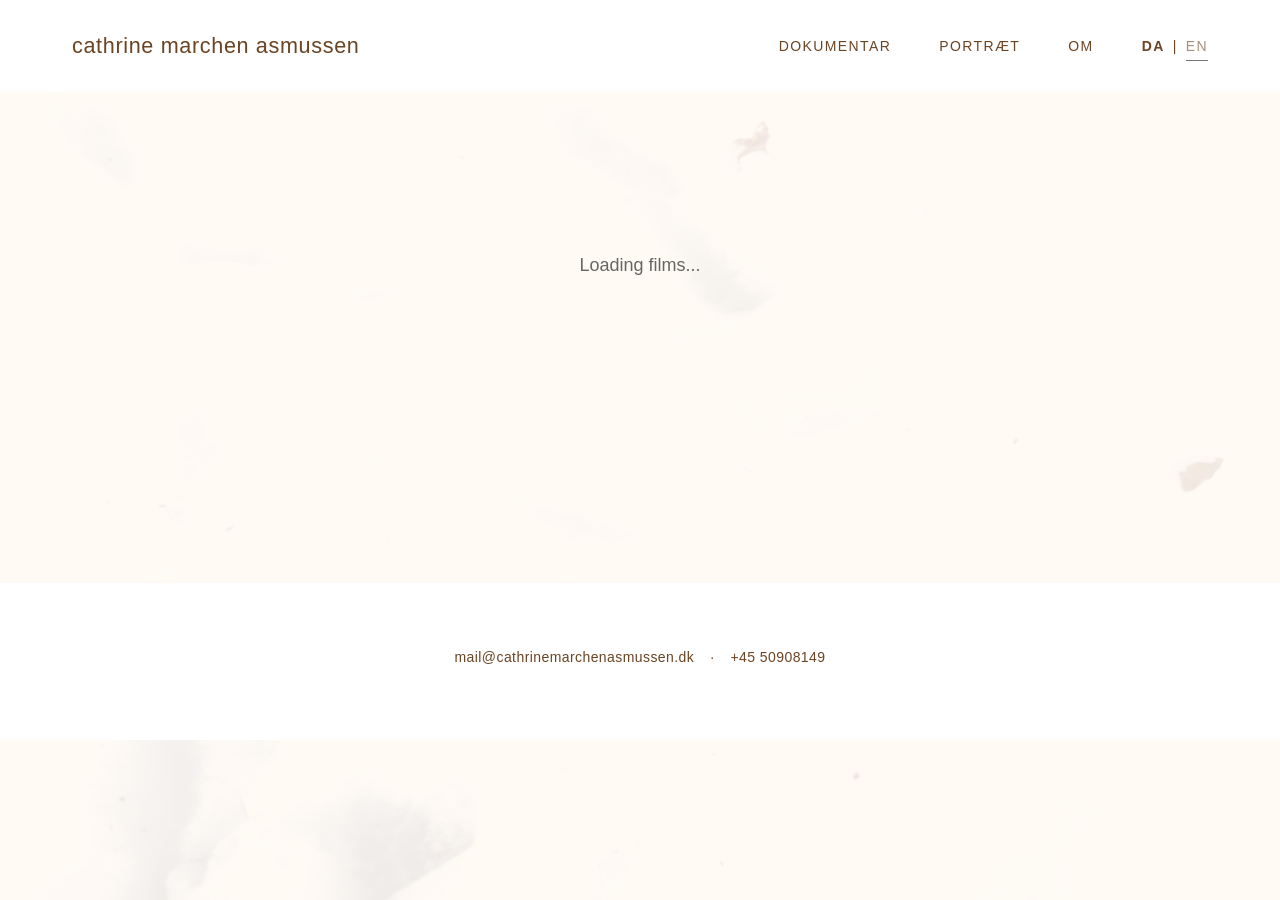
<file: index.html>
<!DOCTYPE html>
<html lang="da">
<head>
    <meta charset="UTF-8">
    <meta name="viewport" content="width=device-width, initial-scale=1.0">
        
    <!-- SEO Meta Tags -->
    <title>Cathrine Marchen Asmussen - Dokumentarfilmsinstruktør</title>
    <meta name="description" content="Dansk instruktør, manuskriptforfatter, fotograf og filmklipper. Autodidakt. Født i 1967. Opvokset i København. Danish director, screenwriter, photographer...">
    <meta name="keywords" content="Cathrine Marchen Asmussen, dokumentarist, documentary filmmaker, dansk dokumentar, Danish filmmaker, MIN TRO, MY FAITH series, portrætfilm, portrait films">
    <meta name="author" content="Cathrine Marchen Asmussen">
    <link rel="canonical" href="https://cathrinemarchenasmussen.dk/">
    
    <!-- Language -->
    <meta http-equiv="content-language" content="da, en">
    
    <!-- Open Graph / Social Media -->
    <meta property="og:title" content="Cathrine Marchen Asmussen - Dokumentarist">
    <meta property="og:description" content="Dansk dokumentarist med fokus på portrætfilm og trosdokumentarer">
    <meta property="og:type" content="website">
    <meta property="og:url" content="https://cathrinemarchenasmussen.dk/">
    <meta property="og:site_name" content="Cathrine Marchen Asmussen">
    <meta property="og:locale" content="da_DK">
    <meta property="og:locale:alternate" content="en_US">

    <link rel="stylesheet" href="assets/css/main.css">
</head>
<body>
    <header class="site-header">
        <div class="container">
            <h1 class="site-title"><a href="index.html">cathrine marchen asmussen</a></h1>
            <button class="mobile-menu-toggle" aria-label="Toggle menu">
                <span></span>
                <span></span>
                <span></span>
            </button>
            <nav class="main-nav">
                <a href="filmography.html">Documentary</a>
                <a href="portrait.html">Portrait</a>
                <a href="about.html">About</a>
                <div class="language-switcher">
                    <span class="current-lang">EN</span>
                    <span class="lang-divider">|</span>
                    <a href="#" class="lang-link" title="Coming soon">DA</a>
                </div>
            </nav>
        </div>
    </header>

    <main>
        <section class="featured-films">
            <div class="container">
                <div id="filmography-grid" class="film-grid">
                    <!-- Films will be dynamically loaded here -->
                    <div class="loading-message">Loading films...</div>
                </div>
            </div>
        </section>
    </main>

    <footer class="site-footer">
        <div class="container">
            <p class="footer-contact">
                <a href="mailto:mail@cathrinemarchenasmussen.dk">mail@cathrinemarchenasmussen.dk</a>
                <span class="separator">&middot;</span>
                <a href="tel:+4550908149">+45 50908149</a>
            </p>
        </div>
    </footer>

    <script src="assets/js/sheets-cache.js"></script>
    <script src="assets/js/language.js"></script>
    <script src="assets/js/main.js"></script>
    <script src="assets/js/video-loader.js"></script>
</body>
</html>
</file>
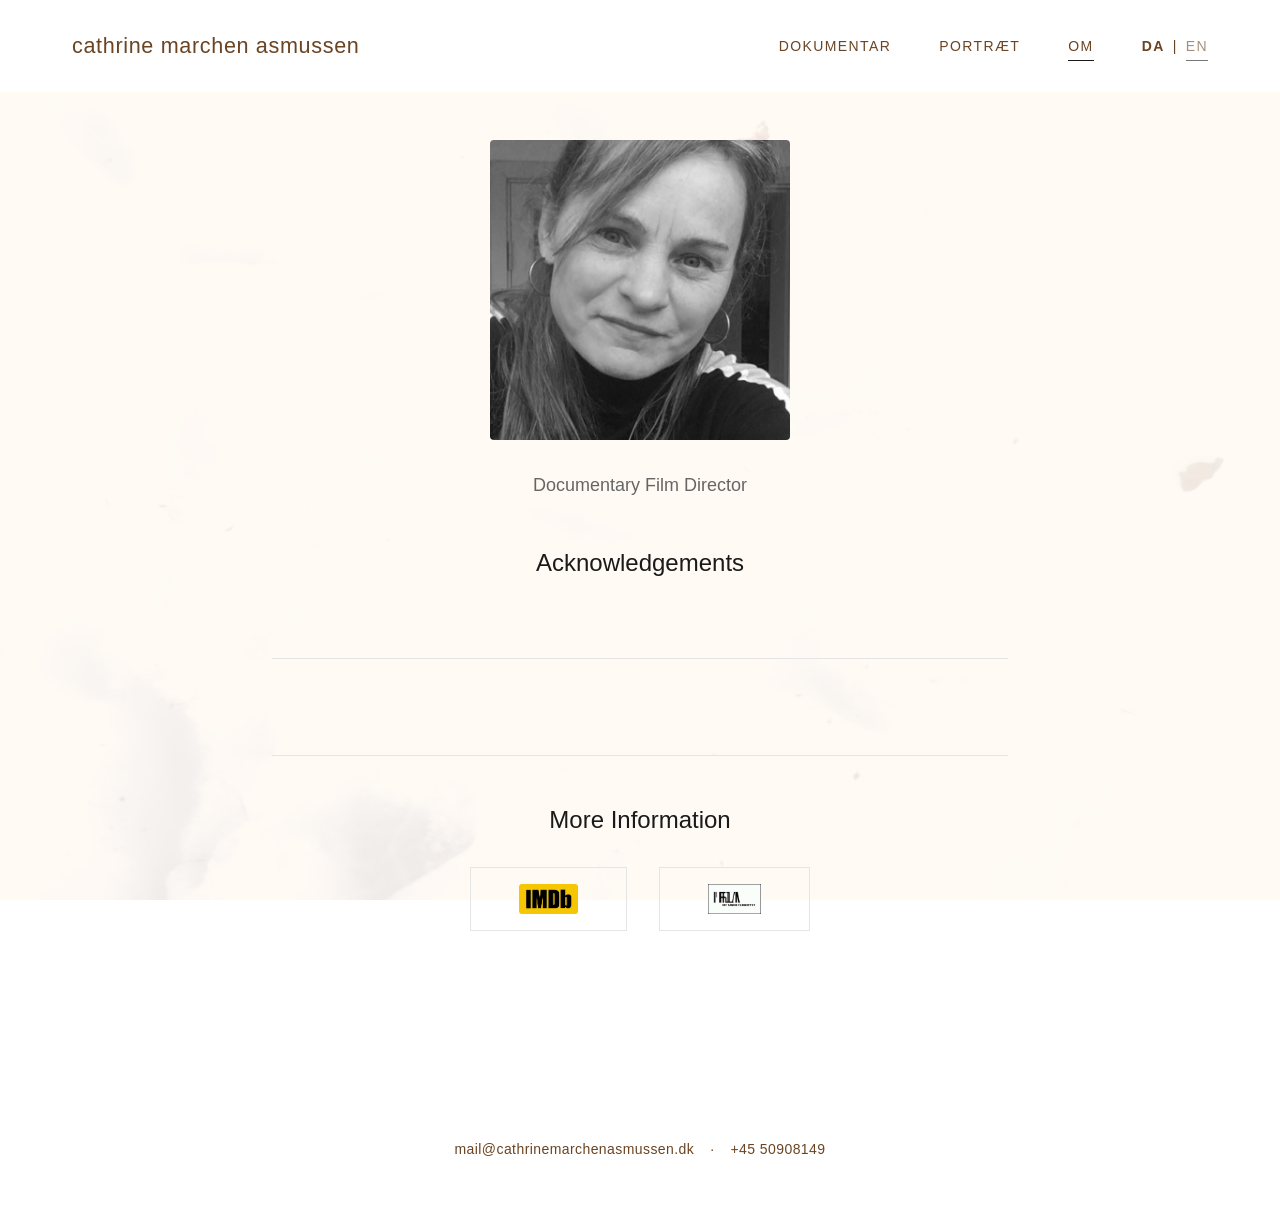
<file: about.html>
<!DOCTYPE html>
<html lang="en">
<head>
    <meta charset="UTF-8">
    <meta name="viewport" content="width=device-width, initial-scale=1.0">
        
    <!-- SEO Meta Tags -->
    <title>Om / About - Cathrine Marchen Asmussen</title>
    <meta name="description" content="Læs om Cathrine Marchen Asmussen, dansk dokumentarist og instruktør af MIN TRO serien og portrætfilm. Learn about Danish documentary filmmaker and director of the MY FAITH series and portrait films.">
    <meta name="keywords" content="Cathrine Marchen Asmussen, om, about, biografi, biography, dansk instruktør, Danish director, dokumentarist">
    <link rel="canonical" href="https://cathrinemarchenasmussen.dk/about.html">
    
    <!-- Language -->
    <meta http-equiv="content-language" content="da, en">
    
    <!-- Open Graph -->
    <meta property="og:title" content="Om Cathrine Marchen Asmussen">
    <meta property="og:description" content="Dansk dokumentarist og instruktør">
    <meta property="og:url" content="https://cathrinemarchenasmussen.dk/about.html">
    <meta property="og:locale" content="da_DK">

    <link rel="stylesheet" href="assets/css/main.css">
</head>
<body>
    <header class="site-header">
        <div class="container">
            <h1 class="site-title"><a href="index.html">cathrine marchen asmussen</a></h1>
            <button class="mobile-menu-toggle" aria-label="Toggle menu">
                <span></span>
                <span></span>
                <span></span>
            </button>
            <nav class="main-nav">
                <a href="filmography.html">Documentary</a>
                <a href="portrait.html">Portrait</a>
                <a href="about.html" class="active">About</a>
                <div class="language-switcher">
                    <span class="current-lang">EN</span>
                    <span class="lang-divider">|</span>
                    <a href="#" class="lang-link" title="Coming soon">DA</a>
                </div>
            </nav>
        </div>
    </header>

    <main>
        <section class="about-content">
            <div class="container container-narrow">
                <div class="about-intro">
                    <div class="about-photo">
                        <img src="assets/images/CathrineMarchenAsmussen.png" alt="Cathrine Marchen Asmussen">
                    </div>
                    <!--<h3>Cathrine Marchen Asmussen</h3>-->
                    <p class="subtitle">Documentary Film Director</p>
                </div>

                <div class="about-acknowledgements">
                    <h3>Acknowledgements</h3>
                    <ul class="acknowledgements-list">
                        <!-- Content loaded dynamically from about.md -->
                    </ul>
                </div>
                
                <div class="about-bio">
                    <!-- Content loaded dynamically from about.md -->
                </div>

                <div class="about-links">
                    <h3>More Information</h3>
                    <div class="external-links">
                        <a href="https://www.imdb.com/name/nm1321187/" target="_blank" rel="noopener" class="btn btn-secondary">
                            <img src="assets/images/IMDb.png" alt="IMDb">
                        </a>
                        <a href="https://www.dfi.dk/viden-om-film/filmdatabasen/person/cathrine-marchen-asmussen" target="_blank" rel="noopener" class="btn btn-secondary">
                            <img src="assets/images/DanishFilmInstitute.png" alt="Danish Film Institute">
                        </a>
                    </div>
                </div>
            </div>
        </section>
    </main>

    <footer class="site-footer">
        <div class="container">
            <p class="footer-contact">
                <a href="mailto:mail@cathrinemarchenasmussen.dk">mail@cathrinemarchenasmussen.dk</a>
                <span class="separator">&middot;</span>
                <a href="tel:+4550908149">+45 50908149</a>
            </p>
        </div>
    </footer>

    <script src="assets/js/sheets-cache.js"></script>
    <script src="assets/js/language.js"></script>
    <script src="assets/js/main.js"></script>
    <script src="assets/js/about-loader.js"></script>
</body>
</html>
</file>
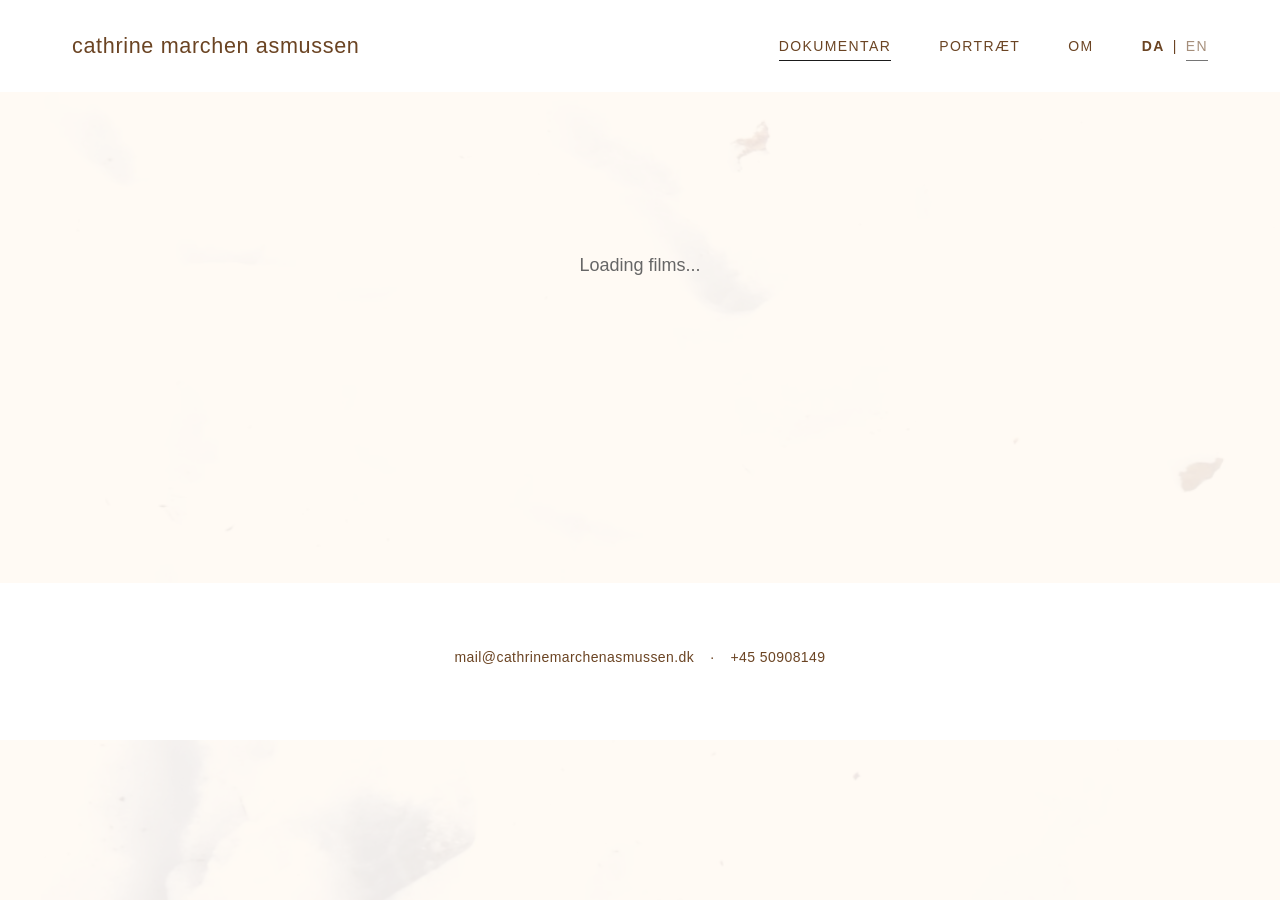
<file: film.html>
<!DOCTYPE html>
<html lang="en">
<head>
    <meta charset="UTF-8">
    <meta name="viewport" content="width=device-width, initial-scale=1.0">
        
    <!-- SEO Meta Tags -->
    <title>Film - Cathrine Marchen Asmussen</title>
    <meta name="description" content="Dokumentarfilm af Cathrine Marchen Asmussen. Documentary film by Cathrine Marchen Asmussen.">
    <link rel="canonical" href="https://cathrinemarchenasmussen.dk/film.html">
    
    <!-- Language -->
    <meta http-equiv="content-language" content="da, en">

    <link rel="stylesheet" href="assets/css/main.css">
</head>
<body>
    <header class="site-header">
        <div class="container">
            <h1 class="site-title"><a href="index.html">cathrine marchen asmussen</a></h1>
            <button class="mobile-menu-toggle" aria-label="Toggle menu">
                <span></span>
                <span></span>
                <span></span>
            </button>
            <nav class="main-nav">
                <a href="filmography.html">Documentary</a>
                <a href="portrait.html">Portrait</a>
                <a href="about.html">About</a>
                <div class="language-switcher">
                    <span class="current-lang">EN</span>
                    <span class="lang-divider">|</span>
                    <a href="#" class="lang-link" title="Coming soon">DA</a>
                </div>
            </nav>
        </div>
    </header>

    <main>
        <section class="film-detail-section">
            <div class="container container-film">
                <div id="film-detail" class="film-detail-content">
                    <!-- Film details will be dynamically loaded here -->
                    <div class="loading-message">Loading film...</div>
                </div>
            </div>
        </section>
    </main>

    <footer class="site-footer">
        <div class="container">
            <p class="footer-contact">
                <a href="mailto:mail@cathrinemarchenasmussen.dk">mail@cathrinemarchenasmussen.dk</a>
                <span class="separator">&middot;</span>
                <a href="tel:+4550908149">+45 50908149</a>
            </p>
        </div>
    </footer>

    <script src="assets/js/sheets-cache.js"></script>
    <script src="assets/js/language.js"></script>
    <script src="assets/js/main.js"></script>
    <script src="assets/js/video-loader.js"></script>
</body>
</html>
</file>
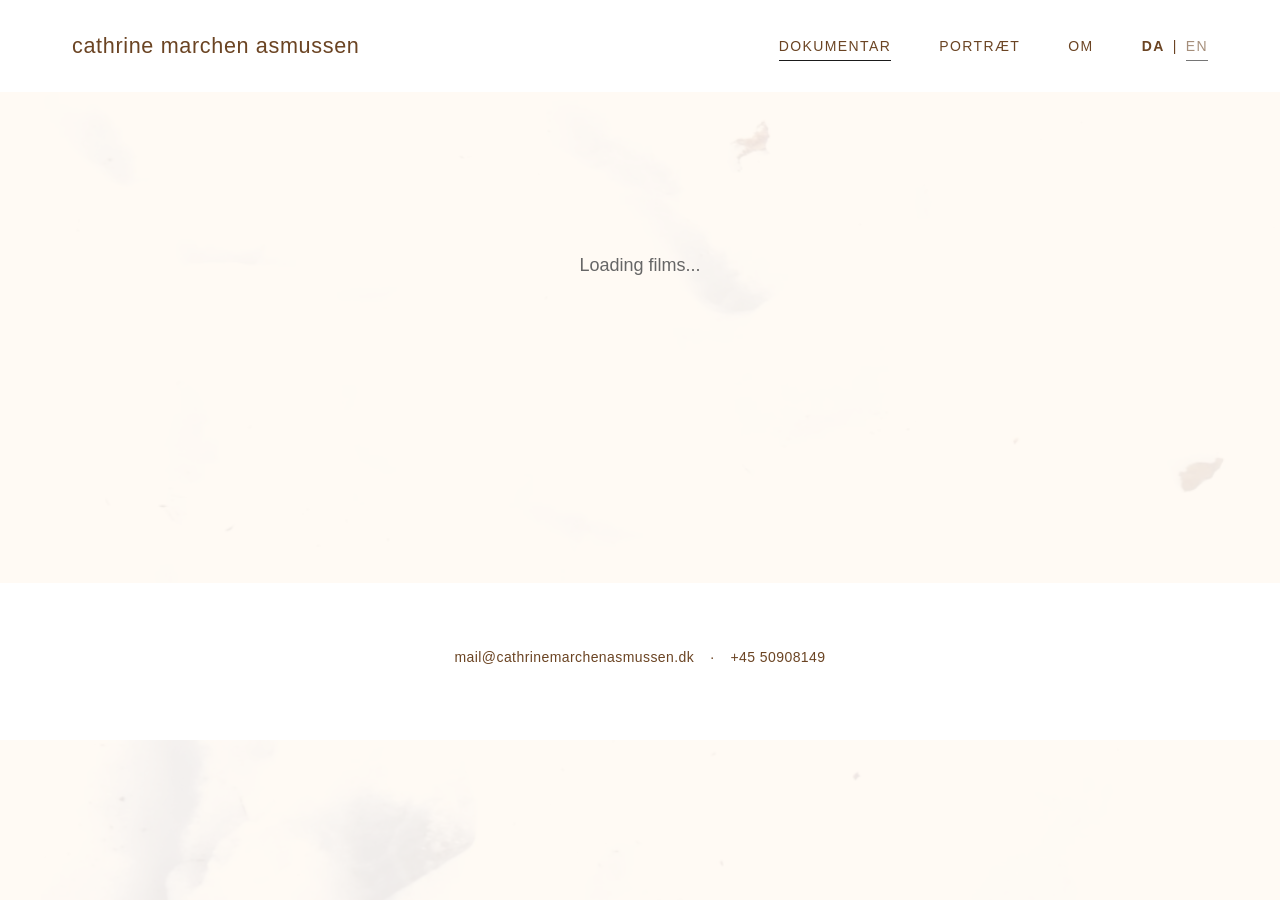
<file: filmography.html>
<!DOCTYPE html>
<html lang="en">
<head>
    <meta charset="UTF-8">
    <meta name="viewport" content="width=device-width, initial-scale=1.0">
        
    <!-- SEO Meta Tags -->
    <title>Dokumentarfilm / Documentary Films - Cathrine Marchen Asmussen</title>
    <meta name="description" content="Se dokumentarfilm af Cathrine Marchen Asmussen inklusiv MIN TRO antologiserien. View documentary films including the MY FAITH anthology series exploring different religious perspectives in Denmark.">
    <meta name="keywords" content="dokumentarfilm, documentary films, MIN TRO, MY FAITH series, dansk dokumentar, Danish documentaries, trosdokumentarer, faith documentaries, Cathrine Marchen Asmussen">
    <link rel="canonical" href="https://cathrinemarchenasmussen.dk/filmography.html">
    
    <!-- Language -->
    <meta http-equiv="content-language" content="da, en">
    
    <!-- Open Graph -->
    <meta property="og:title" content="Dokumentarfilm - Cathrine Marchen Asmussen">
    <meta property="og:description" content="Dokumentarfilm inklusiv MIN TRO antologiserien">
    <meta property="og:url" content="https://cathrinemarchenasmussen.dk/filmography.html">
    <meta property="og:locale" content="da_DK">

    <link rel="stylesheet" href="assets/css/main.css">
</head>
<body>
    <header class="site-header">
        <div class="container">
            <h1 class="site-title"><a href="index.html">cathrine marchen asmussen</a></h1>
            <button class="mobile-menu-toggle" aria-label="Toggle menu">
                <span></span>
                <span></span>
                <span></span>
            </button>
            <nav class="main-nav">
                <a href="filmography.html" class="active">Documentary</a>
                <a href="portrait.html">Portrait</a>
                <a href="about.html">About</a>
                <div class="language-switcher">
                    <span class="current-lang">EN</span>
                    <span class="lang-divider">|</span>
                    <a href="#" class="lang-link" title="Coming soon">DA</a>
                </div>
            </nav>
        </div>
    </header>

    <main>
        <section class="filmography">
            <div class="container">
                <div id="filmography-grid" class="film-grid">
                    <!-- Films will be dynamically loaded here -->
                    <div class="loading-message">Loading films...</div>
                </div>
            </div>
        </section>
    </main>

    <footer class="site-footer">
        <div class="container">
            <p class="footer-contact">
                <a href="mailto:mail@cathrinemarchenasmussen.dk">mail@cathrinemarchenasmussen.dk</a>
                <span class="separator">&middot;</span>
                <a href="tel:+4550908149">+45 50908149</a>
            </p>
        </div>
    </footer>

    <script src="assets/js/sheets-cache.js"></script>
    <script src="assets/js/language.js"></script>
    <script src="assets/js/main.js"></script>
    <script src="assets/js/video-loader.js"></script>
</body>
</html>
</file>
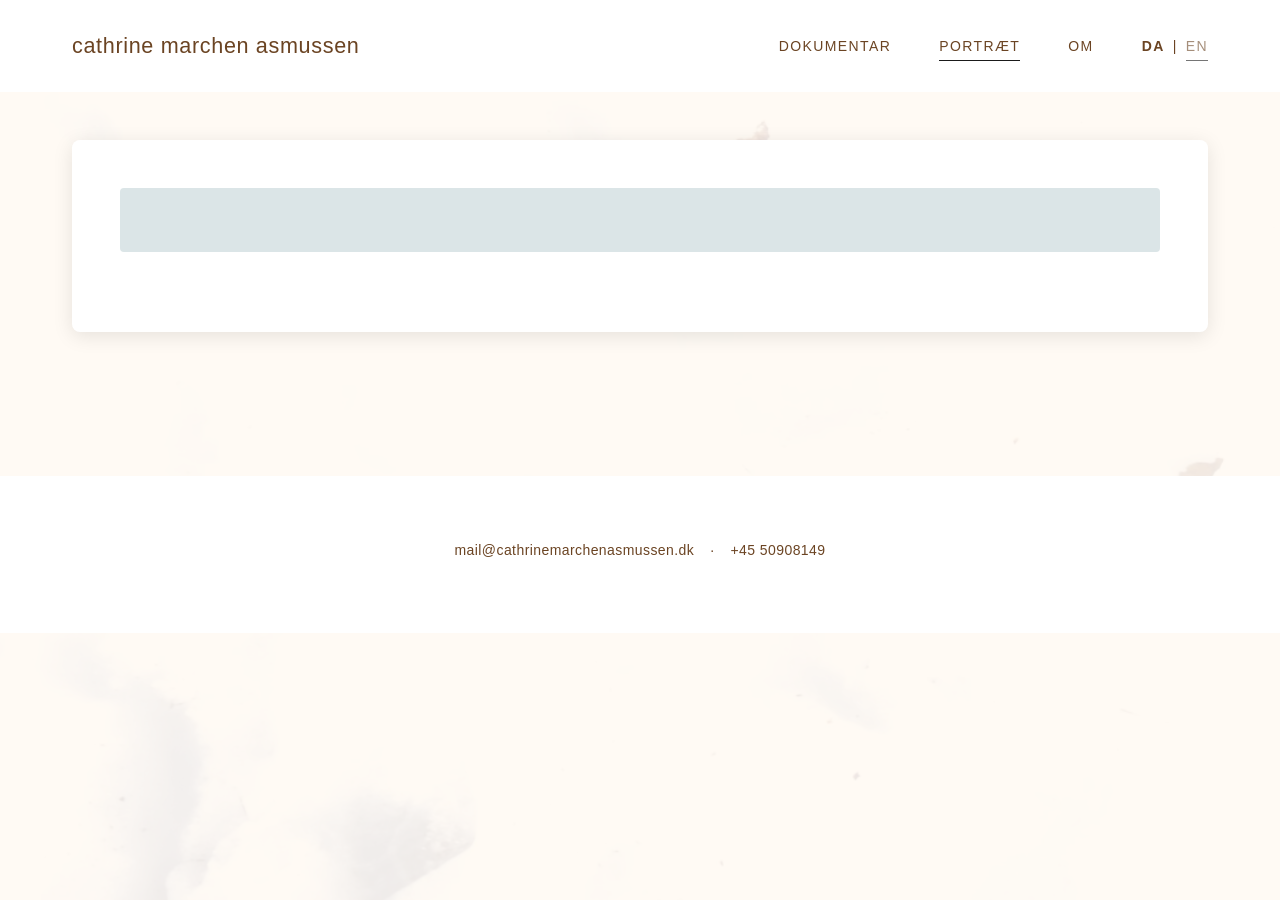
<file: portrait.html>
<!DOCTYPE html>
<html lang="en">
<head>
    <meta charset="UTF-8">
    <meta name="viewport" content="width=device-width, initial-scale=1.0">
        
    <!-- SEO Meta Tags -->
    <title>Portrætfilm / Portrait Films - Cathrine Marchen Asmussen</title>
    <meta name="description" content="Portrætfilm af Cathrine Marchen Asmussen der indfanger menneskers essens gennem dokumentarfilm. Portrait films capturing the essence of individuals through documentary filmmaking.">
    <meta name="keywords" content="portrætfilm, portrait films, dokumentar portrætter, documentary portraits, Cathrine Marchen Asmussen">
    <link rel="canonical" href="https://cathrinemarchenasmussen.dk/portrait.html">
    <!-- Language -->
    <meta http-equiv="content-language" content="da, en">
    <!-- Open Graph -->
    <meta property="og:title" content="Portrætfilm - Cathrine Marchen Asmussen">
    <meta property="og:description" content="Portrætfilm der indfanger menneskers essens">
    <meta property="og:url" content="https://cathrinemarchenasmussen.dk/portrait.html">
    <meta property="og:locale" content="da_DK">

    <link rel="stylesheet" href="assets/css/main.css">
</head>
<body>
    <header class="site-header">
        <div class="container">
            <h1 class="site-title"><a href="index.html">cathrine marchen asmussen</a></h1>
            <button class="mobile-menu-toggle" aria-label="Toggle menu">
                <span></span>
                <span></span>
                <span></span>
            </button>
            <nav class="main-nav">
                <a href="filmography.html">Documentary</a>
                <a href="portrait.html" class="active">Portrait</a>
                <a href="about.html">About</a>
                <div class="language-switcher">
                    <span class="current-lang">EN</span>
                    <span class="lang-divider">|</span>
                    <a href="#" class="lang-link" title="Coming soon">DA</a>
                </div>
            </nav>
        </div>
    </header>

    <main>
        <section class="film-detail-section">
            <div class="container container-film">
                <div class="film-detail-content">
                    <div id="portrait-videos-container">
                        <!-- Multiple portrait videos will be loaded here -->
                    </div>

                    <div class="film-description-full" id="portrait-description">
                        <!-- Description from first row will be loaded here -->
                    </div>
                </div>
            </div>
        </section>
    </main>

    <footer class="site-footer">
        <div class="container">
            <p class="footer-contact">
                <a href="mailto:mail@cathrinemarchenasmussen.dk">mail@cathrinemarchenasmussen.dk</a>
                <span class="separator">&middot;</span>
                <a href="tel:+4550908149">+45 50908149</a>
            </p>
        </div>
    </footer>

    <script src="assets/js/sheets-cache.js"></script>
    <script src="assets/js/language.js"></script>
    <script src="assets/js/main.js"></script>
    <script src="assets/js/portrait-loader.js"></script>
</body>
</html>
</file>
<file: assets/css/main.css>
/* ==========================================================================
   Base Styles
   ========================================================================== */

:root {
    --color-text: #1a1a1a;
    --color-text-light: #666;
    --color-text-brown: #6B4423;
    --color-bg: #ffffff;
    --color-bg-light: #FAF8F5;
    --color-bg-warm: #F5F1ED;
    --color-border: #e5e5e5;
    --color-accent: #1a1a1a;

    --font-serif: 'Optima', 'Gill Sans', 'Trebuchet MS', 'Avenir', sans-serif;
    --font-sans: 'Gill Sans', 'Avenir', 'Optima', 'Trebuchet MS', -apple-system, sans-serif;

    --spacing-xs: 0.5rem;
    --spacing-sm: 1rem;
    --spacing-md: 2rem;
    --spacing-lg: 3rem;
    --spacing-xl: 4rem;
    --spacing-xxl: 6rem;

    --container-width: 1200px;
    --container-narrow: 800px;
}

* {
    margin: 0;
    padding: 0;
    box-sizing: border-box;
}

html {
    font-size: 16px;
    scroll-behavior: smooth;
}

body {
    font-family: var(--font-sans);
    line-height: 1.5;
    color: var(--color-text);
    background-color: var(--color-bg);
    background-image: url('../images/BackgroundArt.png');
    background-repeat: no-repeat;
    background-size: cover;
    background-position: center center;
    background-attachment: fixed;
    -webkit-font-smoothing: antialiased;
    -moz-osx-font-smoothing: grayscale;
}

body::before {
    content: '';
    position: fixed;
    top: 0;
    left: 0;
    width: 100%;
    height: 100%;
    background-color: rgba(255, 250, 243, 0.88);
    z-index: -1;
    pointer-events: none;
}

/* Typography */

h1, h2, h3, h4, h5, h6 {
    font-family: var(--font-serif);
    font-weight: 400;
    line-height: 1.3;
    margin-bottom: var(--spacing-sm);
}

h1 { font-size: 2.5rem; }
h2 { font-size: 2rem; }
h3 { font-size: 1.5rem; }
h4 { font-size: 1.25rem; }
h5 { font-size: 1.125rem; }
h6 { font-size: 1rem; }

p {
    margin-bottom: var(--spacing-sm);
}

a {
    color: var(--color-text);
    text-decoration: none;
    transition: opacity 0.2s ease;
}

a:hover {
    opacity: 0.7;
}

img {
    max-width: 100%;
    height: auto;
    display: block;
}

/* Layout */

.container {
    max-width: var(--container-width);
    margin: 0 auto;
    padding: 0 var(--spacing-md);
}

.container-narrow {
    max-width: var(--container-narrow);
    margin: 0 auto;
    padding: 0 var(--spacing-md);
}

/* ==========================================================================
   Header & Navigation
   ========================================================================== */

.site-header {
    position: sticky;
    top: 0;
    background-color: var(--color-bg);
    /*border-bottom: 1px solid var(--color-border);*/
    padding: var(--spacing-md) 0;
    z-index: 1000;
}

.site-header .container {
    display: flex;
    justify-content: space-between;
    align-items: center;
}

.site-title {
    font-family: var(--font-serif);
    font-size: 1.35rem;
    font-weight: 400;
    letter-spacing: 0.03em;
    margin: 0;
    text-transform: lowercase;
}

.site-title a {
    color: var(--color-text-brown);
}

.main-nav {
    display: flex;
    gap: var(--spacing-lg);
}

.main-nav a {
    font-size: 0.875rem;
    text-transform: uppercase;
    letter-spacing: 0.1em;
    font-weight: 400;
    position: relative;
    color: var(--color-text-brown);
}

.main-nav a.active::after {
    content: '';
    position: absolute;
    bottom: -4px;
    left: 0;
    right: 0;
    height: 1px;
    background-color: var(--color-text);
}

.mobile-menu-toggle {
    display: none;
    flex-direction: column;
    justify-content: space-between;
    width: 24px;
    height: 18px;
    background: transparent;
    border: none;
    cursor: pointer;
    padding: 0;
}

.mobile-menu-toggle span {
    display: block;
    width: 100%;
    height: 2px;
    background-color: var(--color-text);
    transition: all 0.3s ease;
}

.mobile-menu-toggle.active span:nth-child(1) {
    transform: rotate(45deg) translate(5px, 5px);
}

.mobile-menu-toggle.active span:nth-child(2) {
    opacity: 0;
}

.mobile-menu-toggle.active span:nth-child(3) {
    transform: rotate(-45deg) translate(7px, -6px);
}

/* ==========================================================================
   Hero Section
   ========================================================================== */

.hero {
    padding: var(--spacing-xxl) 0;
    text-align: center;
}

.hero-title {
    font-size: 2rem;
    margin-bottom: var(--spacing-md);
}

.hero-intro {
    font-size: 1.125rem;
    line-height: 1.8;
    max-width: 700px;
    margin: 0 auto;
    color: var(--color-text-light);
}

/* ==========================================================================
   Page Header
   ========================================================================== */

.page-header {
    padding: var(--spacing-xl) 0 var(--spacing-lg);
    border-bottom: 1px solid var(--color-border);
}

.page-title {
    text-align: center;
    font-size: 2.5rem;
    margin: 0;
}

/* ==========================================================================
   Film Grid
   ========================================================================== */

.featured-films,
.filmography {
    padding: var(--spacing-xl) 0;
}

.section-title {
    text-align: center;
    margin-bottom: var(--spacing-xl);
}

.film-grid {
    display: grid;
    grid-template-columns: repeat(3, 1fr);
    gap: var(--spacing-xl);
    margin-bottom: var(--spacing-lg);
}

.film-card {
    display: flex;
    flex-direction: column;
}

.film-video {
    margin-bottom: var(--spacing-md);
}

.video-wrapper {
    position: relative;
    padding-bottom: 56.25%; /* 16:9 aspect ratio */
    height: 0;
    overflow: hidden;
    background-color: #000;
}

.video-wrapper iframe {
    position: absolute;
    top: 0;
    left: 0;
    width: 100%;
    height: 100%;
}

.video-wrapper-large {
    padding-bottom: 56.25%;
    margin: var(--spacing-lg) 0;
}

.film-info {
    flex: 1;
}

.film-title {
    font-size: 1.25rem;
    margin-bottom: var(--spacing-xs);
}

.film-meta {
    font-size: 0.875rem;
    color: var(--color-text-light);
    margin: 0;
}

.film-awards {
    font-size: 0.875rem;
    font-style: italic;
    color: var(--color-text-light);
    margin: 0.25rem 0 0 0;
}

.film-description {
    font-size: 0.9375rem;
    line-height: 1.6;
    margin-bottom: var(--spacing-sm);
}

.film-links {
    margin-top: var(--spacing-sm);
}

.film-links a {
    font-size: 0.875rem;
    text-decoration: underline;
    text-decoration-thickness: 1px;
    text-underline-offset: 2px;
}

.view-all {
    text-align: center;
    margin-top: var(--spacing-xl);
}

/* ==========================================================================
   Portrait Page
   ========================================================================== */

.portrait-intro {
    padding: var(--spacing-xl) 0;
    background-color: var(--color-bg-light);
}

.intro-text {
    font-size: 1.125rem;
    line-height: 1.6;
    margin-bottom: var(--spacing-sm);
}

.featured-portrait {
    padding: var(--spacing-xl) 0;
}

.portrait-feature {
    text-align: center;
}

.portrait-title {
    font-size: 2rem;
    margin-bottom: var(--spacing-xs);
}

.portrait-meta {
    font-size: 0.9375rem;
    color: var(--color-text-light);
    margin-bottom: var(--spacing-xs);
}

.portrait-subtitle {
    font-size: 1rem;
    color: var(--color-text-light);
    margin-bottom: var(--spacing-lg);
}

/* ==========================================================================
   About Page
   ========================================================================== */

.about-content {
    padding: var(--spacing-lg) 0;
}

.about-intro {
    text-align: center;
    margin-bottom: var(--spacing-lg);
}

.about-photo {
    margin-bottom: var(--spacing-md);
}

.about-photo img {
    max-width: 300px;
    width: 100%;
    height: auto;
    margin: 0 auto;
    border-radius: 4px;
}

.about-intro h3 {
    font-size: 2rem;
    margin-bottom: var(--spacing-xs);
}

.subtitle {
    font-size: 1.125rem;
    color: var(--color-text-light);
    font-family: var(--font-sans);
}

.about-bio {
    margin-bottom: var(--spacing-lg);
    padding-bottom: var(--spacing-lg);
    border-bottom: 1px solid var(--color-border);
}

.about-bio p {
    font-size: 1.0625rem;
    line-height: 1.6;
    margin-bottom: var(--spacing-sm);
}

.about-acknowledgements {
    margin-bottom: var(--spacing-lg);
    padding-bottom: var(--spacing-lg);
    border-bottom: 1px solid var(--color-border);
}

.about-acknowledgements h3 {
    text-align: center;
    margin-bottom: var(--spacing-md);
}

.acknowledgements-list {
    list-style: none;
    text-align: center;
}

.acknowledgements-list li {
    padding: var(--spacing-xs) 0;
    font-size: 0.9375rem;
}

.about-links h3 {
    text-align: center;
    margin-bottom: var(--spacing-md);
}

.external-links {
    display: flex;
    justify-content: center;
    gap: var(--spacing-md);
    flex-wrap: wrap;
}

/* ==========================================================================
   Contact Page
   ========================================================================== */

.contact-content {
    padding: var(--spacing-xl) 0;
}

.contact-info {
    margin-bottom: var(--spacing-xl);
    padding-bottom: var(--spacing-xl);
    border-bottom: 1px solid var(--color-border);
    text-align: center;
}

.contact-info h3 {
    margin-bottom: var(--spacing-md);
}

.contact-details {
    display: flex;
    flex-direction: column;
    align-items: center;
    gap: var(--spacing-sm);
}

.contact-item {
    display: flex;
    align-items: center;
    gap: var(--spacing-sm);
    font-size: 1.0625rem;
}

.contact-item svg {
    flex-shrink: 0;
}

.contact-form-wrapper h3 {
    text-align: center;
    margin-bottom: var(--spacing-md);
}

.contact-form {
    max-width: 600px;
    margin: 0 auto;
}

.form-group {
    margin-bottom: var(--spacing-md);
}

.form-group label {
    display: block;
    margin-bottom: var(--spacing-xs);
    font-weight: 500;
    font-size: 0.9375rem;
}

.form-group input,
.form-group textarea {
    width: 100%;
    padding: var(--spacing-sm);
    border: 1px solid var(--color-border);
    border-radius: 0;
    font-family: var(--font-sans);
    font-size: 1rem;
    transition: border-color 0.2s ease;
}

.form-group input:focus,
.form-group textarea:focus {
    outline: none;
    border-color: var(--color-text);
}

.form-group textarea {
    resize: vertical;
}

.form-message {
    max-width: 600px;
    margin: var(--spacing-md) auto 0;
    padding: var(--spacing-md);
    border-radius: 4px;
    text-align: center;
}

.form-message.success {
    background-color: #d4edda;
    color: #155724;
}

.form-message.error {
    background-color: #f8d7da;
    color: #721c24;
}

/* ==========================================================================
   Buttons
   ========================================================================== */

.btn {
    display: inline-flex;
    align-items: center;
    gap: var(--spacing-xs);
    padding: var(--spacing-sm) var(--spacing-lg);
    font-family: var(--font-sans);
    font-size: 0.9375rem;
    text-transform: uppercase;
    letter-spacing: 0.05em;
    border: 1px solid var(--color-text);
    background-color: transparent;
    color: var(--color-text);
    cursor: pointer;
    transition: all 0.2s ease;
}

.btn:hover {
    background-color: var(--color-text);
    color: var(--color-bg);
    opacity: 1;
}

.btn-primary {
    background-color: var(--color-text);
    color: var(--color-bg);
}

.btn-primary:hover {
    background-color: transparent;
    color: var(--color-text);
}

.btn-secondary {
    border: 1px solid var(--color-border);
}

/* ==========================================================================
   Footer
   ========================================================================== */

.site-footer {
    background-color: rgba(255, 255, 255, 0.98);
    backdrop-filter: blur(10px);
    /*border-top: 1px solid var(--color-border);*/
    padding: var(--spacing-xl) 0;
    text-align: center;
    margin-top: var(--spacing-xxl);
}

.site-footer p {
    margin-bottom: var(--spacing-xs);
    font-size: 0.875rem;
    font-family: var(--font-serif);
    text-transform: lowercase;
    letter-spacing: 0.03em;
    color: var(--color-text-brown);
}

.footer-contact {
    display: flex;
    justify-content: center;
    align-items: center;
    gap: var(--spacing-sm);
    flex-wrap: wrap;
}

.footer-contact a {
    color: var(--color-text-brown);
}

.separator {
    color: var(--color-text-brown);
}

/* ==========================================================================
   Responsive Design
   ========================================================================== */

@media (max-width: 768px) {
    :root {
        --spacing-xl: 3rem;
        --spacing-xxl: 4rem;
    }

    h1 { font-size: 2rem; }
    h2 { font-size: 1.75rem; }
    h3 { font-size: 1.25rem; }

    .site-header {
        padding: var(--spacing-sm) 0;
    }

    .mobile-menu-toggle {
        display: flex;
    }

    .main-nav {
        position: fixed;
        top: 0;
        right: -100%;
        width: 250px;
        height: 100vh;
        background-color: var(--color-bg);
        flex-direction: column;
        padding: var(--spacing-xl) var(--spacing-md);
        gap: var(--spacing-md);
        box-shadow: -2px 0 10px rgba(0, 0, 0, 0.1);
        transition: right 0.3s ease;
        z-index: 999;
    }

    .main-nav.active {
        right: 0;
    }

    .film-grid {
        grid-template-columns: repeat(2, 1fr);
        gap: var(--spacing-lg);
    }

    .hero {
        padding: var(--spacing-xl) 0;
    }

    .hero-title {
        font-size: 1.75rem;
    }

    .hero-intro {
        font-size: 1rem;
    }

    .page-title {
        font-size: 2rem;
    }

    .external-links {
        flex-direction: column;
        align-items: stretch;
    }
}

@media (max-width: 480px) {
    :root {
        --spacing-md: 1.5rem;
        --spacing-lg: 2rem;
        --spacing-xl: 2.5rem;
        --spacing-xxl: 3rem;
    }

    .film-grid {
        grid-template-columns: 1fr;
        gap: var(--spacing-xl);
    }

    .main-nav {
        width: 100%;
        right: -100%;
    }

    .contact-details {
        align-items: flex-start;
    }
}

/* ==========================================================================
   Print Styles
   ========================================================================== */

@media print {
    .site-header,
    .site-footer,
    .mobile-menu-toggle,
    .contact-form {
        display: none;
    }

    body {
        font-size: 12pt;
        line-height: 1.5;
    }

    a {
        text-decoration: underline;
    }

    a[href]::after {
        content: " (" attr(href) ")";
        font-size: 0.8em;
    }
}

/* ==========================================================================
   New Filmography Grid Styles
   ========================================================================== */

.film-card {
    position: relative;
    border-radius: 4px;
    transition: transform 0.3s ease, box-shadow 0.3s ease;
}

.film-card:hover {
    transform: translateY(-5px);
    box-shadow: 0 10px 30px rgba(0, 0, 0, 0.15);
}

.film-card-title {
    font-family: var(--font-serif);
    font-size: 1rem;
    font-weight: 400;
    margin-top: var(--spacing-sm);
    text-align: center;
    line-height: 1.3;
    white-space: pre-line;
}

.film-card-subtitle {
    font-size: 0.75rem;
    font-weight: 400;
    display: block;
    margin-top: 0.25rem;
}

.film-card-link {
    display: block;
    position: relative;
    text-decoration: none;
    overflow: hidden;
    border-radius: 4px;
}

.film-thumbnail {
    width: 100%;
    height: auto;
    display: block;
    transition: transform 0.3s ease;
}

.film-card:hover .film-thumbnail {
    transform: scale(1.05);
}

.loading-message {
    text-align: center;
    padding: var(--spacing-xxl) 0;
    font-size: 1.125rem;
    color: var(--color-text-light);
    grid-column: 1 / -1;
}

/* ==========================================================================
   Film Detail Page Styles
   ========================================================================== */

.film-detail-section {
    padding: var(--spacing-lg) 0;
}

.container-film {
    max-width: 1200px;
}

.film-detail-content {
    background-color: white;
    /*background-image: 
        url("data:image/svg+xml,%3Csvg xmlns='http://www.w3.org/2000/svg' width='120' height='120'%3E%3Cfilter id='n'%3E%3CfeTurbulence type='fractalNoise' baseFrequency='0.8' numOctaves='4' stitchTiles='stitch'/%3E%3C/filter%3E%3Crect width='120' height='120' filter='url(%23n)' opacity='0.3'/%3E%3C/svg%3E");
    background-repeat: repeat;*/
    padding: var(--spacing-lg);
    border-radius: 8px;
    box-shadow: 0 4px 20px rgba(0, 0, 0, 0.1);
}

.film-header {
    text-align: center;
    margin-bottom: var(--spacing-sm);
}

.film-detail-title {
    font-size: 2.5rem;
    margin-bottom: 0;
    white-space: pre-line;
    line-height: 1.2;
}

.film-subtitle {
    display: block;
    font-size: 1.5rem;
    margin-top: 0.5rem;
    font-weight: 400;
}

.film-info-section {
    text-align: center;
    margin-top: 0;
    margin-bottom: var(--spacing-md);
    padding-bottom: var(--spacing-md);
    border-bottom: 1px solid var(--color-border);
}

.film-info-section > * {
    margin-top: var(--spacing-xs);
    margin-bottom: var(--spacing-xs);
}

.film-faith-icon {
    display: flex;
    flex-direction: column;
    align-items: center;
    justify-content: center;
    gap: var(--spacing-xs);
}

.faith-icon-large {
    width: 50px;
    height: 50px;
    object-fit: contain;
}

.faith-caption {
    font-size: 0.875rem;
    color: var(--color-text-light);
    margin: 0;
    text-align: center;
}

.series-info {
    margin-top: var(--spacing-lg);
    margin-bottom: var(--spacing-md);
    padding: var(--spacing-md);
    /*background-color: var(--color-bg-warm);
    border-left: 2px solid var(--color-border);*/
    font-size: 0.875rem;
    color: var(--color-text-light);
    line-height: 1.5;
    display: flex;
    gap: var(--spacing-md);
    align-items: center;
}

.series-logo {
    flex-shrink: 0;
    width: 110px;
    height: auto;
    object-fit: contain;
}

.series-text {
    flex: 1;
}

.series-info p {
    margin: 0.5rem 0;
}

.series-info p:first-child {
    margin-top: 0;
}

.series-info p:last-child {
    margin-bottom: 0;
}

.film-player {
    margin-bottom: var(--spacing-md);
}

.film-description-full {
    margin-bottom: var(--spacing-md);
    padding: var(--spacing-md);
    background-color: rgb(219, 229, 231);
    border-radius: 4px;
}

.film-description-full p {
    font-size: 1.0625rem;
    line-height: 1.6;
    margin-bottom: 0.25rem;
}

.film-description-full p:last-child {
    margin-bottom: 0;
}

.film-description-full strong {
    font-weight: 600;
}

.film-links-section {
    margin-top: var(--spacing-md);
    margin-bottom: var(--spacing-md);
    text-align: center;
}

.filmstriben-link {
    display: inline-block;
    font-size: 0.875rem;
    color: var(--color-text-light);
    text-decoration: underline;
    text-underline-offset: 2px;
    margin: 0 var(--spacing-xs);
    transition: color 0.2s ease;
}

.filmstriben-link:hover {
    color: var(--color-text);
    opacity: 1;
}

.film-navigation {
    text-align: center;
}

/* ==========================================================================
   Language Switcher
   ========================================================================== */

.language-switcher {
    display: flex;
    align-items: center;
    gap: 0.5rem;
    font-size: 0.875rem;
    text-transform: uppercase;
    letter-spacing: 0.1em;
    color: var(--color-text-brown);
}

.current-lang {
    font-weight: 600;
}

.lang-divider {
    color: var(--color-text-brown);
}

.lang-link {
    color: var(--color-text-brown);
    opacity: 0.6;
    transition: opacity 0.2s ease;
}

.lang-link:hover {
    opacity: 1;
}

/* ==========================================================================
   Logo Styles for IMDb and DFI
   ========================================================================== */

.external-links .btn svg {
    display: none;
}

.external-links .btn {
    background-size: contain;
    background-repeat: no-repeat;
    background-position: center;
    min-height: 50px;
    display: flex;
    align-items: center;
    justify-content: center;
    padding: var(--spacing-sm) var(--spacing-lg);
}

.external-links .btn img {
    max-height: 30px;
    width: auto;
}

/* ==========================================================================
   Site Header Updates
   ========================================================================== */

.site-header {
    background-color: rgba(255, 255, 255, 0.98);
    backdrop-filter: blur(10px);
}

/* ==========================================================================
   Responsive Updates for New Elements
   ========================================================================== */

@media (max-width: 768px) {
    .language-switcher {
        margin-top: var(--spacing-sm);
    }

    .film-detail-title {
        font-size: 1.75rem;
    }

    .film-detail-content {
        padding: var(--spacing-md);
    }

    .series-info {
        flex-direction: column;
        align-items: center;
    }

    .series-logo {
        width: 80px;
        margin-bottom: var(--spacing-sm);
    }
}

@media (max-width: 480px) {
    .film-overlay {
        transform: translateY(0);
        background: linear-gradient(to top, rgba(0, 0, 0, 0.8), transparent);
    }

    .film-overlay .film-title {
        font-size: 1rem;
    }
}
</file>
